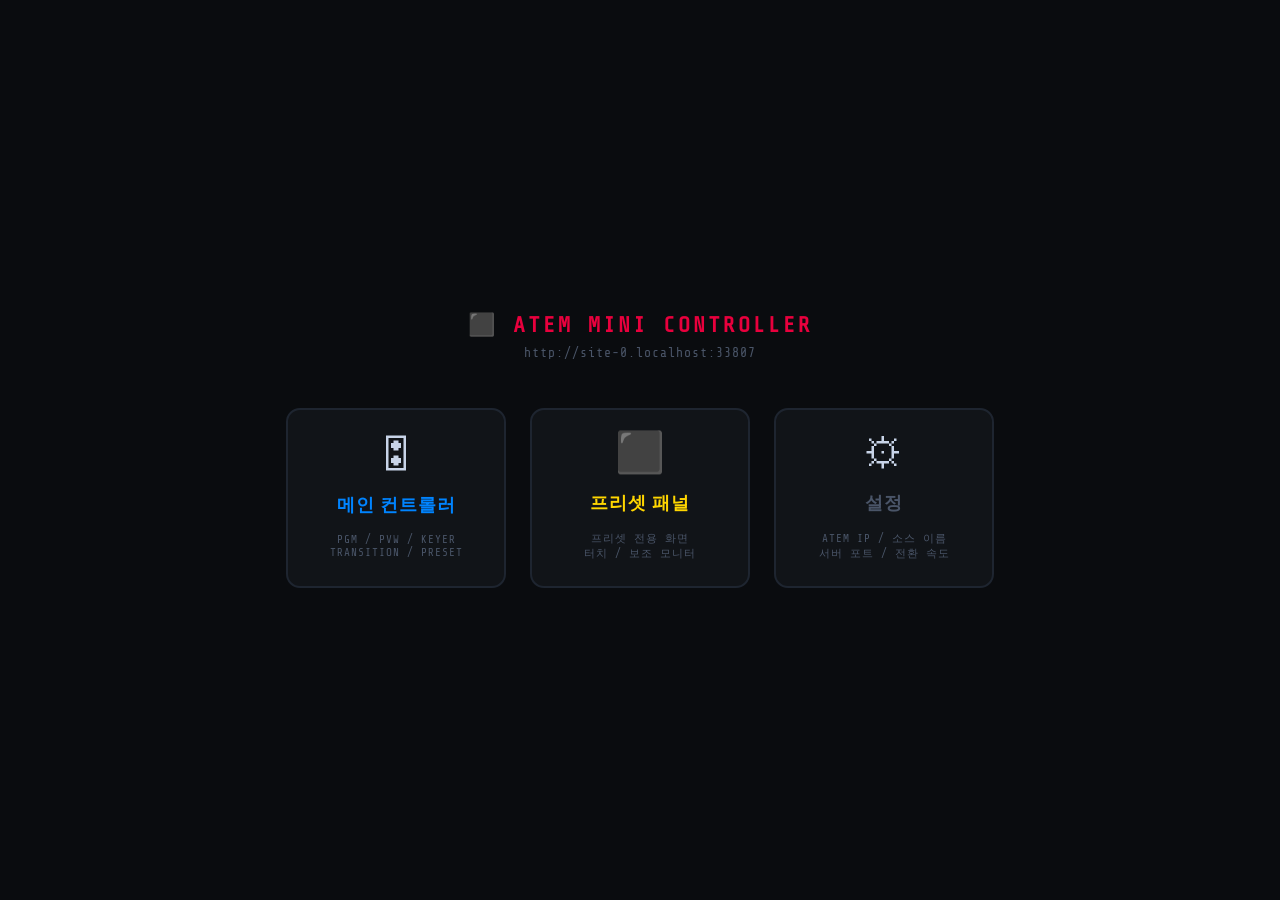
<file: static/index.html>
<!DOCTYPE html>
<html lang="ko">
<head>
<meta charset="UTF-8">
<meta name="viewport" content="width=device-width, initial-scale=1.0">
<title>ATEM Mini Controller</title>
<link rel="stylesheet" href="/static/css/base.css">
<link rel="stylesheet" href="/static/css/index.css">
</head>
<body>

<header>
  <h1>⬛ ATEM Mini Controller</h1>
  <p id="host-info">Loading...</p>
</header>

<div class="cards">
  <a class="card main" href="/ui">
    <div class="card-icon">🎛</div>
    <div class="card-title">메인 컨트롤러</div>
    <div class="card-desc">PGM / PVW / KEYER<br>TRANSITION / PRESET</div>
  </a>
  <a class="card panel" href="/panel">
    <div class="card-icon">⬛</div>
    <div class="card-title">프리셋 패널</div>
    <div class="card-desc">프리셋 전용 화면<br>터치 / 보조 모니터</div>
  </a>
  <a class="card config" href="/config">
    <div class="card-icon">⚙</div>
    <div class="card-title">설정</div>
    <div class="card-desc">ATEM IP / 소스 이름<br>서버 포트 / 전환 속도</div>
  </a>
</div>

<script src="/static/js/index.js"></script>
</body>
</html>
</file>
<file: static/css/base.css>
@import url('https://fonts.googleapis.com/css2?family=Share+Tech+Mono&family=Rajdhani:wght@400;600;700&display=swap');

/* ── 공통 변수 ── */
:root {
  --bg:     #0a0c0f;
  --panel:  #111418;
  --border: #1e2530;
  --red:    #e8003d;
  --green:  #00e87a;
  --blue:   #0084ff;
  --yellow: #ffd600;
  --dim:    #2a3040;
  --text:   #c8d4e8;
  --muted:  #4a5568;
  --mono:   'Share Tech Mono', monospace;
  --sans:   'Rajdhani', sans-serif;
}

/* ── 리셋 ── */
* { margin: 0; padding: 0; box-sizing: border-box; }

/* ── 기본 바디 ── */
body {
  background: var(--bg);
  color: var(--text);
  font-family: var(--sans);
}

/* ── 공통 네비 버튼 (HOME / SYNC) ── */
.nav-btn,
.refresh-btn,
.home-btn {
  display: inline-block;
  background: none;
  border: 1px solid var(--border);
  color: var(--muted);
  font-family: var(--mono);
  font-size: 11px;
  padding: 5px 10px;
  border-radius: 4px;
  cursor: pointer;
  letter-spacing: 1px;
  text-decoration: none;
  transition: all 0.1s;
}
.nav-btn:hover,
.refresh-btn:hover,
.home-btn:hover { color: var(--text); border-color: var(--text); }

/* ── 연결 상태 dot 레이블 ── */
.dot-label {
  font-family: var(--mono);
  font-size: 9px;
  letter-spacing: 1px;
  color: var(--muted);
  text-transform: uppercase;
}

/* ── 구분선 ── */
.divider {
  border: none;
  border-top: 1px solid var(--border);
  margin: 12px 0;
}

/* ── 공통 헤더: 접속 정보 ── */
#conn-info {
  display: flex;
  align-items: center;
  gap: 6px;
  font-family: var(--mono);
  font-size: 11px;
  color: var(--muted);
  letter-spacing: 0.5px;
}

#conn-info .ws-dot,
#conn-info .atem-dot {
  width: 7px; height: 7px;
  border-radius: 50%;
  background: var(--red);
  box-shadow: 0 0 5px var(--red);
  flex-shrink: 0;
  transition: background 0.3s, box-shadow 0.3s;
}

#conn-info.ws-online   .ws-dot   { background: var(--green); box-shadow: 0 0 6px var(--green); }
#conn-info.atem-online .atem-dot { background: var(--green); box-shadow: 0 0 6px var(--green); }
#conn-info .conn-id  { color: var(--blue); }
#conn-info .ws-count { color: var(--muted); margin-left: 2px; }

/* ── 공통 헤더: 우측 그룹 ── */
.header-right {
  display: flex;
  align-items: center;
  gap: 8px;
}

#atem-addr {
  font-family: var(--mono);
  font-size: 11px;
  color: var(--muted);
  letter-spacing: 0.5px;
}

/* ── 공통 헤더: 재연결 버튼 ── */
#reconnect-btn {
  display: none;
  padding: 5px 12px;
  background: rgba(232,0,61,0.12);
  border: 1px solid var(--red);
  border-radius: 6px;
  color: var(--red);
  font-family: var(--sans);
  font-size: 12px;
  font-weight: 600;
  cursor: pointer;
  letter-spacing: 0.5px;
  transition: background 0.15s;
}

#reconnect-btn:hover    { background: rgba(232,0,61,0.22); }
#reconnect-btn:active   { transform: scale(0.95); }
#reconnect-btn:disabled { opacity: 0.5; cursor: not-allowed; }

body.atem-offline #reconnect-btn { display: block; }
</file>
<file: static/css/index.css>
/* ── 바디 ── */
html, body {
  height: 100%;
  display: flex;
  flex-direction: column;
  align-items: center;
  justify-content: center;
  gap: 48px;
}

/* ── 헤더 ── */
header { text-align: center; }

header h1 {
  font-family: var(--mono);
  font-size: 22px;
  color: var(--red);
  letter-spacing: 3px;
  text-transform: uppercase;
  margin-bottom: 8px;
}

header p {
  font-family: var(--mono);
  font-size: 13px;
  color: var(--muted);
  letter-spacing: 1px;
}

/* ── 카드 목록 ── */
.cards {
  display: flex;
  gap: 24px;
}

.card {
  display: flex;
  flex-direction: column;
  align-items: center;
  justify-content: center;
  gap: 16px;
  width: 220px;
  height: 180px;
  background: var(--panel);
  border: 2px solid var(--border);
  border-radius: 14px;
  text-decoration: none;
  color: var(--text);
  cursor: pointer;
  transition: all 0.14s;
}

.card:hover { transform: translateY(-4px); }

.card.main:hover   { border-color: var(--blue);   box-shadow: 0 8px 32px rgba(0,132,255,0.2); }
.card.panel:hover  { border-color: var(--yellow);  box-shadow: 0 8px 32px rgba(255,214,0,0.2); }
.card.config:hover { border-color: var(--muted);   box-shadow: 0 8px 32px rgba(74,85,104,0.25); }

.card-icon  { font-size: 40px; line-height: 1; }

.card-title {
  font-size: 18px;
  font-weight: 700;
  letter-spacing: 1px;
}

.card-desc {
  font-family: var(--mono);
  font-size: 11px;
  color: var(--muted);
  letter-spacing: 1px;
  text-align: center;
}

.card.main   .card-title { color: var(--blue); }
.card.panel  .card-title { color: var(--yellow); }
.card.config .card-title { color: var(--muted); }
</file>
